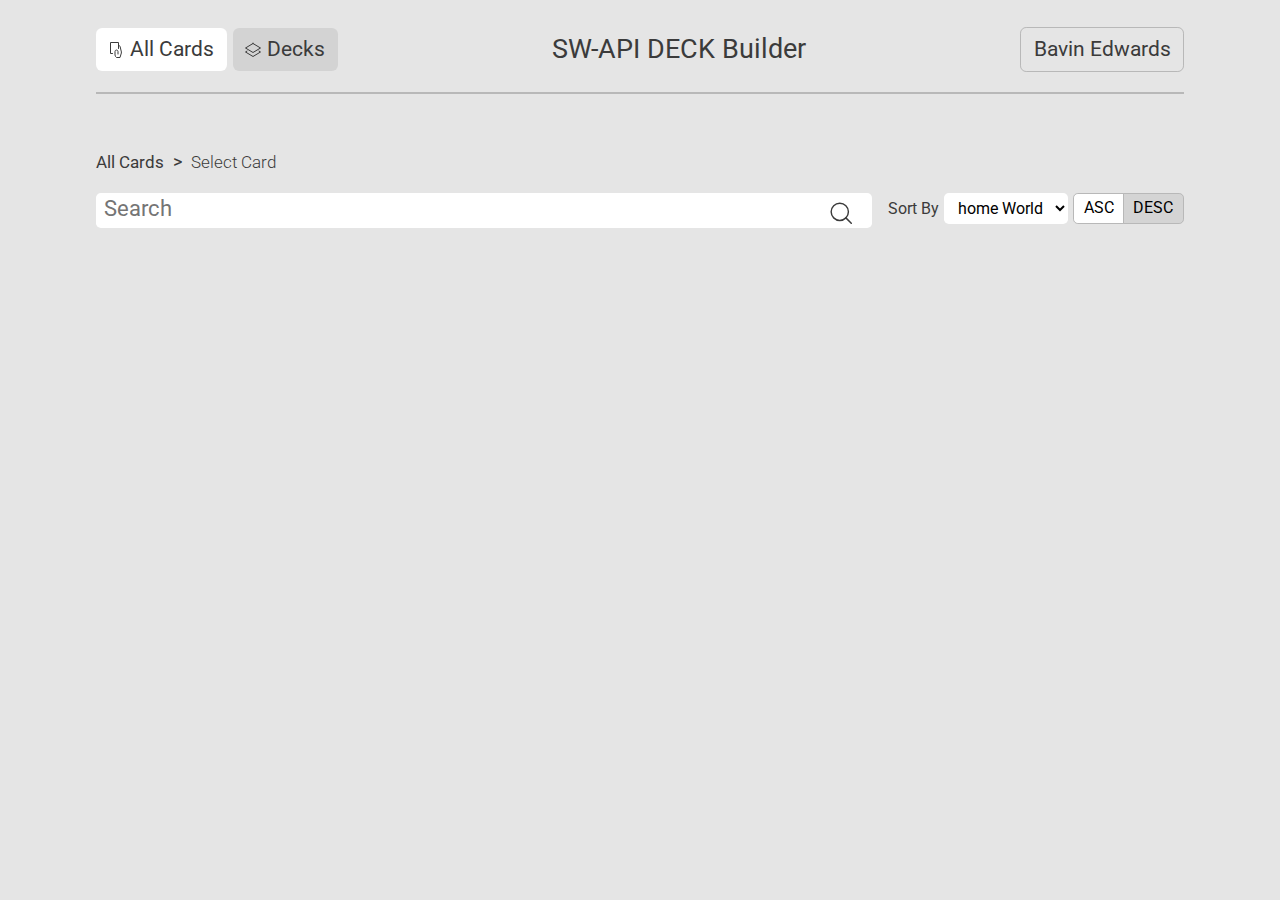
<file: index.html>
<!DOCTYPE html>
<html lang="en" dir="ltr">
  <head>
    <meta charset="UTF-8" />
    <meta http-equiv="X-UA-Compatible" content="IE=edge" />
    <meta name="viewport" content="width=device-width, initial-scale=1.0" />
    <title>SW-API DECK Builder</title>
    <!-- CSS -->
    <link
      href="https://fonts.googleapis.com/css2?family=Roboto&display=swap"
      rel="stylesheet"
    />
    <link rel="stylesheet" href="css/style.css" />
  </head>
  <body>
    <header class="page-header">
      <div class="container">
        <a href="#" class="page-header-tab selected"
          ><img src="images/Interview-Assets/Card.svg" alt="card icon" />
          <span>All Cards</span>
        </a>

        <a href="#" class="page-header-tab"
          ><img src="images/Interview-Assets/Deck.svg" alt="deck icon" />
          <span>Decks</span>
        </a>

        <h1 class="page-title">SW-API DECK Builder</h1>
        <a href="#" class="page-header-tab page-user">Bavin Edwards</a>
      </div>
    </header>

    <div class="container">
      <!-- *Breadcrumbs -->
      <nav class="breadcrumbs">
        <ul>
          <li class="breadcrumb"><a href="#">All Cards</a></li>
          <li class="breadcrumb"><a href="#">Select Card</a></li>
        </ul>
      </nav>

      <!-- *Card Filter Controls -->
      <div class="filter">
        <div class="filter-search">
          <img
            src="images/Interview-Assets/Search.svg"
            alt="Search icon"
            class="filter-icon"
          />
          <input type="text" placeholder="Search" class="filter-input" />
        </div>

        <div class="filter-options">
          <div class="filter-select">
            <label for="options">Sort By</label
            ><select name="sort-option" id="options">
              <option value="home_world">home World</option>
            </select>
          </div>

          <div class="filter-btns">
            <button class="filter-btn selected">ASC</button>
            <button class="filter-btn">DESC</button>
          </div>
        </div>
      </div>
      <main>
        <!-- *Card Gallery -->
        <ul class="gallery-cards" id="gallery"></ul>
      </main>
    </div>
    <script src="js/scripts.js"></script>
  </body>
</html>
</file>
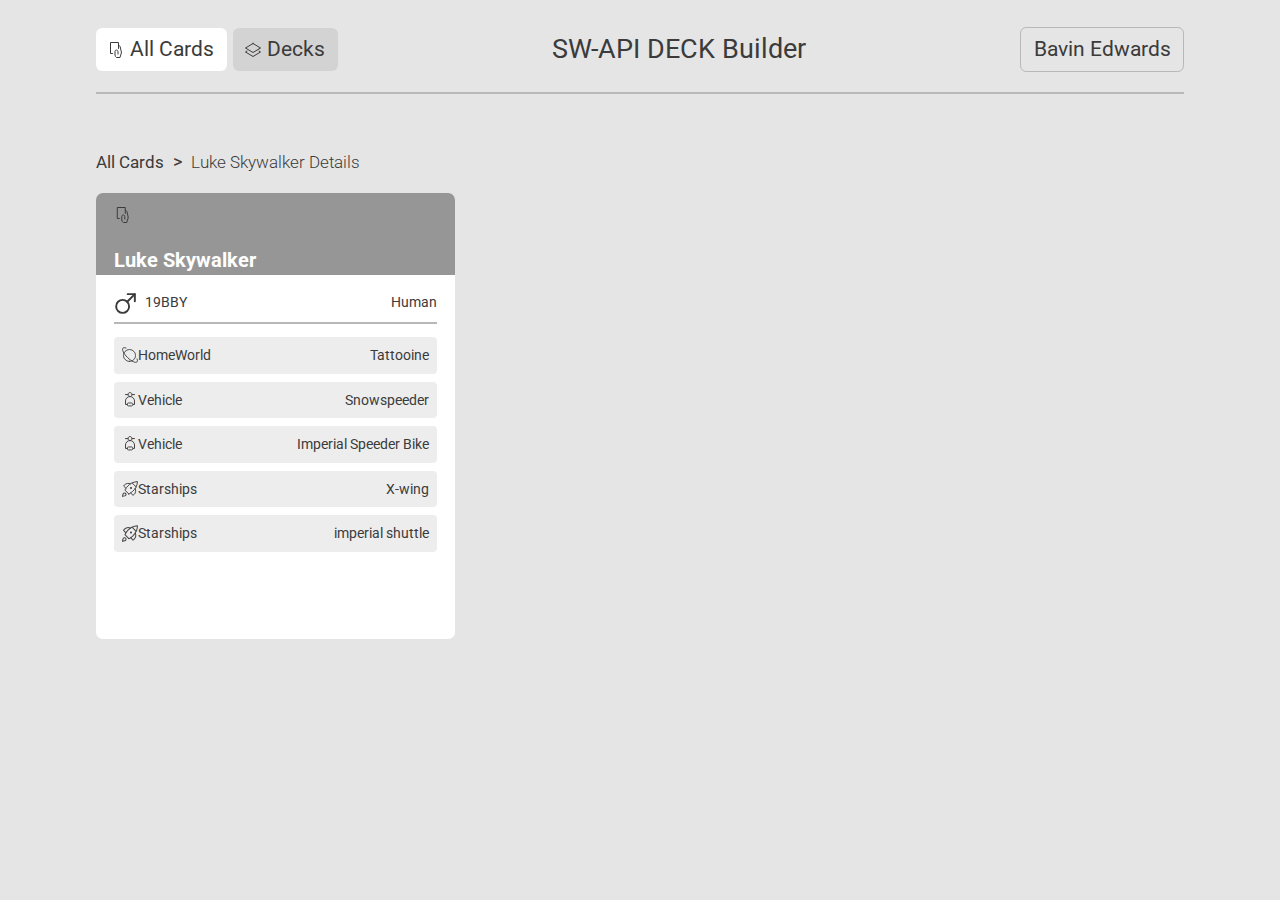
<file: card-details.html>
<!DOCTYPE html>
<html lang="en">
  <head>
    <meta charset="UTF-8" />
    <meta http-equiv="X-UA-Compatible" content="IE=edge" />
    <meta name="viewport" content="width=device-width, initial-scale=1.0" />
    <title>SW-API DECK Builder</title>
    <!-- CSS -->
    <link
      href="https://fonts.googleapis.com/css2?family=Roboto&display=swap"
      rel="stylesheet"
    />
    <link rel="stylesheet" href="css/style.css" />
  </head>
  <body>
    <header class="page-header">
      <div class="container">
        <a href="#" class="page-header-tab selected"
          ><img src="images/Interview-Assets/Card.svg" alt="card icon" />
          <span>All Cards</span>
        </a>

        <a href="#" class="page-header-tab"
          ><img src="images/Interview-Assets/Deck.svg" alt="deck icon" />
          <span>Decks</span>
        </a>

        <h1 class="page-title">SW-API DECK Builder</h1>
        <a href="#" class="page-header-tab page-user">Bavin Edwards</a>
      </div>
    </header>

    <div class="container">
      <!-- *Breadcrumbs -->
      <nav class="breadcrumbs">
        <ul>
          <li class="breadcrumb"><a href="index.html">All Cards</a></li>
          <li class="breadcrumb"><a href="#">Luke Skywalker Details</a></li>
        </ul>
      </nav>

      <main>
        <!-- Card Gallery -->
        <ul class="gallery-details">
          <li class="card">
            <div class="card-header">
              <div class="card-container">
                <svg
                  width="16"
                  height="16"
                  viewBox="0 0 16 16"
                  fill="none"
                  xmlns="http://www.w3.org/2000/svg"
                >
                  <path
                    d="M10 12V9.5C10 9.10218 9.84196 8.72064 9.56066 8.43934C9.27936 8.15804 8.89782 8 8.5 8V8C8.10218 8 7.72064 8.15804 7.43934 8.43934C7.15804 8.72064 7 9.10218 7 9.5V13C7.05225 13.501 7.21362 13.9844 7.47277 14.4163C7.73192 14.8483 8.08255 15.2181 8.5 15.5H12L13.348 11.008C13.4473 10.6749 13.4587 10.3218 13.381 9.983L12.181 4.774C12.0663 4.27665 11.7658 3.84198 11.341 3.559L10.5 3"
                    stroke="#3B3B3B"
                    stroke-linecap="round"
                    stroke-linejoin="round"
                  />
                  <path
                    d="M10.5 6.5V0.5H2.5V11.5H4.5"
                    stroke="#3B3B3B"
                    stroke-linecap="round"
                    stroke-linejoin="round"
                  />
                </svg>
                <h2>Luke Skywalker</h2>
              </div>
            </div>
            <div class="card-body">
              <div class="card-container">
                <div class="card-body-top">
                  <img
                    src="images/Interview-Assets/Gender-Male.svg"
                    alt="gender icon"
                  />
                  <p>19BBY</p>
                  <p>Human</p>
                </div>
                <div class="card-body-end">
                  <ul>
                    <li class="card-info">
                      <img
                        src="images/Interview-Assets/Homeworld.svg"
                        alt="home world icon"
                      />
                      <span>HomeWorld</span>
                      <span>Tattooine</span>
                    </li>
                    <li class="card-info">
                      <img
                        src="images/Interview-Assets/Vehicle.svg"
                        alt="vehicle icon"
                      />
                      <span>Vehicle</span>
                      <span>Snowspeeder</span>
                    </li>
                    <li class="card-info">
                      <img
                        src="images/Interview-Assets/Vehicle.svg"
                        alt="vehicle icon"
                      />
                      <span>Vehicle</span>
                      <span>Imperial Speeder Bike</span>
                    </li>
                    <li class="card-info">
                      <img
                        src="images/Interview-Assets/Starship.svg"
                        alt="starship icon"
                      />
                      <span>Starships</span>
                      <span>X-wing</span>
                    </li>
                    <li class="card-info">
                      <img
                        src="images/Interview-Assets/Starship.svg"
                        alt="starship icon"
                      />
                      <span>Starships</span>
                      <span>imperial shuttle</span>
                    </li>
                  </ul>
                </div>
              </div>
            </div>
          </li>
        </ul>
      </main>
    </div>
  </body>
</html>
</file>
<file: css/style.css>
/*! normalize.css v8.0.1 | MIT License | github.com/necolas/normalize.css */
/* Document
   ========================================================================== */
/**
 * 1. Correct the line height in all browsers.
 * 2. Prevent adjustments of font size after orientation changes in iOS.
 */
html {
  line-height: 1.15;
  /* 1 */
  -webkit-text-size-adjust: 100%;
  /* 2 */
}

/* Sections
       ========================================================================== */
/**
     * Remove the margin in all browsers.
     */
body {
  margin: 0;
}

/**
     * Render the `main` element consistently in IE.
     */
main {
  display: block;
}

/**
     * Correct the font size and margin on `h1` elements within `section` and
     * `article` contexts in Chrome, Firefox, and Safari.
     */
h1 {
  font-size: 2em;
  margin: 0.67em 0;
}

/* Grouping content
       ========================================================================== */
/**
     * 1. Add the correct box sizing in Firefox.
     * 2. Show the overflow in Edge and IE.
     */
hr {
  box-sizing: content-box;
  /* 1 */
  height: 0;
  /* 1 */
  overflow: visible;
  /* 2 */
}

/**
     * 1. Correct the inheritance and scaling of font size in all browsers.
     * 2. Correct the odd `em` font sizing in all browsers.
     */
pre {
  font-family: monospace, monospace;
  /* 1 */
  font-size: 1em;
  /* 2 */
}

/* Text-level semantics
       ========================================================================== */
/**
     * Remove the gray background on active links in IE 10.
     */
a {
  background-color: transparent;
}

/**
     * 1. Remove the bottom border in Chrome 57-
     * 2. Add the correct text decoration in Chrome, Edge, IE, Opera, and Safari.
     */
abbr[title] {
  border-bottom: none;
  /* 1 */
  text-decoration: underline;
  /* 2 */
  text-decoration: underline dotted;
  /* 2 */
}

/**
     * Add the correct font weight in Chrome, Edge, and Safari.
     */
b,
strong {
  font-weight: bolder;
}

/**
     * 1. Correct the inheritance and scaling of font size in all browsers.
     * 2. Correct the odd `em` font sizing in all browsers.
     */
code,
kbd,
samp {
  font-family: monospace, monospace;
  /* 1 */
  font-size: 1em;
  /* 2 */
}

/**
     * Add the correct font size in all browsers.
     */
small {
  font-size: 80%;
}

/**
     * Prevent `sub` and `sup` elements from affecting the line height in
     * all browsers.
     */
sub,
sup {
  font-size: 75%;
  line-height: 0;
  position: relative;
  vertical-align: baseline;
}

sub {
  bottom: -0.25em;
}

sup {
  top: -0.5em;
}

/* Embedded content
       ========================================================================== */
/**
     * Remove the border on images inside links in IE 10.
     */
img {
  border-style: none;
}

/* Forms
       ========================================================================== */
/**
     * 1. Change the font styles in all browsers.
     * 2. Remove the margin in Firefox and Safari.
     */
button,
input,
optgroup,
select,
textarea {
  font-family: inherit;
  /* 1 */
  font-size: 100%;
  /* 1 */
  line-height: 1.15;
  /* 1 */
  margin: 0;
  /* 2 */
}

/**
     * Show the overflow in IE.
     * 1. Show the overflow in Edge.
     */
button,
input {
  /* 1 */
  overflow: visible;
}

/**
     * Remove the inheritance of text transform in Edge, Firefox, and IE.
     * 1. Remove the inheritance of text transform in Firefox.
     */
button,
select {
  /* 1 */
  text-transform: none;
}

/**
     * Correct the inability to style clickable types in iOS and Safari.
     */
button,
[type=button],
[type=reset],
[type=submit] {
  -webkit-appearance: button;
}

/**
     * Remove the inner border and padding in Firefox.
     */
button::-moz-focus-inner,
[type=button]::-moz-focus-inner,
[type=reset]::-moz-focus-inner,
[type=submit]::-moz-focus-inner {
  border-style: none;
  padding: 0;
}

/**
     * Restore the focus styles unset by the previous rule.
     */
button:-moz-focusring,
[type=button]:-moz-focusring,
[type=reset]:-moz-focusring,
[type=submit]:-moz-focusring {
  outline: 1px dotted ButtonText;
}

/**
     * Correct the padding in Firefox.
     */
fieldset {
  padding: 0.35em 0.75em 0.625em;
}

/**
     * 1. Correct the text wrapping in Edge and IE.
     * 2. Correct the color inheritance from `fieldset` elements in IE.
     * 3. Remove the padding so developers are not caught out when they zero out
     *    `fieldset` elements in all browsers.
     */
legend {
  box-sizing: border-box;
  /* 1 */
  color: inherit;
  /* 2 */
  display: table;
  /* 1 */
  max-width: 100%;
  /* 1 */
  padding: 0;
  /* 3 */
  white-space: normal;
  /* 1 */
}

/**
     * Add the correct vertical alignment in Chrome, Firefox, and Opera.
     */
progress {
  vertical-align: baseline;
}

/**
     * Remove the default vertical scrollbar in IE 10+.
     */
textarea {
  overflow: auto;
}

/**
     * 1. Add the correct box sizing in IE 10.
     * 2. Remove the padding in IE 10.
     */
[type=checkbox],
[type=radio] {
  box-sizing: border-box;
  /* 1 */
  padding: 0;
  /* 2 */
}

/**
     * Correct the cursor style of increment and decrement buttons in Chrome.
     */
[type=number]::-webkit-inner-spin-button,
[type=number]::-webkit-outer-spin-button {
  height: auto;
}

/**
     * 1. Correct the odd appearance in Chrome and Safari.
     * 2. Correct the outline style in Safari.
     */
[type=search] {
  -webkit-appearance: textfield;
  /* 1 */
  outline-offset: -2px;
  /* 2 */
}

/**
     * Remove the inner padding in Chrome and Safari on macOS.
     */
[type=search]::-webkit-search-decoration {
  -webkit-appearance: none;
}

/**
     * 1. Correct the inability to style clickable types in iOS and Safari.
     * 2. Change font properties to `inherit` in Safari.
     */
::-webkit-file-upload-button {
  -webkit-appearance: button;
  /* 1 */
  font: inherit;
  /* 2 */
}

/* Interactive
       ========================================================================== */
/*
     * Add the correct display in Edge, IE 10+, and Firefox.
     */
details {
  display: block;
}

/*
     * Add the correct display in all browsers.
     */
summary {
  display: list-item;
}

/* List
       ========================================================================== */
/**
     * Remove default padding, margin and list-style from ol and ul
     */
ol,
ul {
  padding: 0;
  margin: 0;
  list-style: none;
}

/* Misc
       ========================================================================== */
/**
     * Add the correct display in IE 10+.
     */
template {
  display: none;
}

/**
     * Add the correct display in IE 10.
     */
[hidden] {
  display: none;
}

/* 768px */
/* =================
    *Reset Border Box
====================*/
html {
  box-sizing: border-box;
}

*,
*:before,
*::after {
  box-sizing: inherit;
}

/* =================
      *General Element Styles
  ====================*/
html {
  font-size: 1.125em;
}

body {
  font-family: "Roboto", "Helvetica Neue", Helvetica, Arial, sans-serif;
  font-weight: 400;
  line-height: 1.5;
  color: #3b3b3b;
  background-color: #e5e5e5;
}

button {
  cursor: pointer;
}

a {
  text-decoration: none;
  color: inherit;
}

.container {
  width: 90%;
  margin: 0 auto;
}
@media (min-width: 48em) {
  .container {
    width: 85%;
    max-width: 1600px;
  }
}

/* ========================================
 *Header 
=========================================*/
.page-header {
  padding-top: 1.5em;
}
.page-header .container, .page-header-tab {
  display: flex;
  align-items: center;
}
.page-header .container {
  border-bottom: 2px solid #b8b8b8;
  padding-bottom: 1.1em;
  margin-bottom: 3em;
}
.page-header-tab {
  padding: 0.3em 0.6em;
  border-radius: 0.3em;
  background-color: lightgray;
  font-size: 0.79rem;
}
.page-header-tab + .page-header-tab, .page-header-tab > * + * {
  margin-left: 0.3em;
}
.page-title {
  display: none;
  font-weight: 400;
  font-size: 1.5rem;
  margin: 0;
}
.page-user {
  margin-left: auto;
  border: 1px solid #b8b8b8;
  background-color: inherit;
}
@media (min-width: 25em) {
  .page-header-tab {
    font-size: 1rem;
  }
}
@media (min-width: 48em) {
  .page-header-tab {
    font-size: 1.14em;
  }
}
@media (min-width: 64.5em) {
  .page-title {
    display: block;
    margin-left: auto;
  }
}

/* =======================================
    *BreadCrumb Nav
========================================= */
.breadcrumbs {
  margin-bottom: 1em;
}
.breadcrumbs ul {
  display: flex;
}
.breadcrumbs ul > *::after {
  content: ">";
  margin: 0 0.5em;
}
.breadcrumbs ul > *:last-child::after {
  content: "";
}
.breadcrumbs a {
  font-size: 0.95rem;
}
.breadcrumbs li:last-child a {
  font-weight: 300;
}

/* =======================================
    *filter-controls 
========================================= */
.filter {
  font-size: 0.9em;
  margin-bottom: 2em;
}
.filter-search {
  position: relative;
}
.filter-icon {
  position: absolute;
  width: 23px;
  top: 8px;
  right: 20px;
}
.filter-input {
  padding: 0.5em;
  width: 100%;
  border: none;
  border-radius: 0.3em;
  margin-bottom: 0.7em;
}
.filter-input::placeholder {
  font-size: 1.2rem;
}
.filter-btn, .filter select {
  padding: 0.3em 0.6em;
}
.filter select {
  background-color: #fff;
  border-radius: 0.3em;
  border: none;
}
.filter-options {
  display: flex;
}
.filter label {
  margin-right: 0.3em;
}
.filter-options > * + * {
  margin-left: 0.3em;
}
.filter-btn {
  border: 1px solid #b8b8b8;
  background-color: #d4d4d4;
}
.filter-btn:first-of-type {
  border-radius: 0.3em 0 0 0.3em;
}
.filter-btn.selected {
  background-color: #fff;
}
.filter-btn:last-of-type {
  border-radius: 0 0.3em 0.3em 0;
}
.filter-btn + .filter-btn {
  margin-left: -6px;
}
@media (min-width: 64.5em) {
  .filter {
    display: flex;
  }
  .filter > * + * {
    margin-left: 1em;
  }
  .filter > *:first-child {
    flex: 1;
  }
}

/* =======================================
    *Card Gallery Styles
========================================= */
@media (min-width: 48em) {
  .gallery-details, .gallery-cards {
    display: grid;
  }
  .gallery-details {
    grid-template-columns: minmax(auto, 500px);
    justify-content: center;
  }
  .gallery-cards {
    display: grid;
    grid-template-columns: 1fr 1fr;
    grid-template-rows: auto;
    gap: 1.5em;
  }
}
@media (min-width: 64.5em) {
  .gallery-cards {
    grid-template-columns: repeat(5, 1fr);
    gap: 0.6em;
  }
  .gallery-details {
    grid-template-columns: minmax(auto, 33%);
    justify-content: start;
  }
}
.gallery-details .card {
  padding-bottom: 5em;
}

/* =======================================
    *Card Styles
========================================= */
.card {
  background-color: #fff;
  border-radius: 0.5em;
  margin-bottom: 2em;
}
.card svg {
  stroke: #fff;
  width: 1.3em;
}
.card-container {
  width: 90%;
  margin: auto;
}
.card-header {
  background-color: #969696;
  color: #fff;
  border-radius: 0.5em 0.5em 0 0;
  padding-top: 1em;
}
.card-body-top, .card-info {
  display: flex;
}
.card-body-top > *:last-child, .card-info > *:last-child {
  margin-left: auto;
}
.card-body-top > *:first-child {
  flex-basis: 7%;
}
.card p {
  margin: 0;
}
.card img + p {
  margin-left: 0.6em;
}
.card-body-top {
  padding-bottom: 0.5em;
  border-bottom: 2px solid #b8b8b8;
}
.card-body-end {
  padding-bottom: 1.5em;
  margin-top: 1em;
}
.card-info {
  background-color: #ededed;
  padding: 0.6em;
  border-radius: 0.3em;
}
.card-info + .card-info {
  margin-top: 0.6em;
}
@media (min-width: 64.5em) {
  .card {
    font-size: 0.75rem;
  }
}

/* =======================================
    *helper classes
========================================= */
.selected {
  background-color: #fff;
}

/*# sourceMappingURL=style.css.map */
</file>
